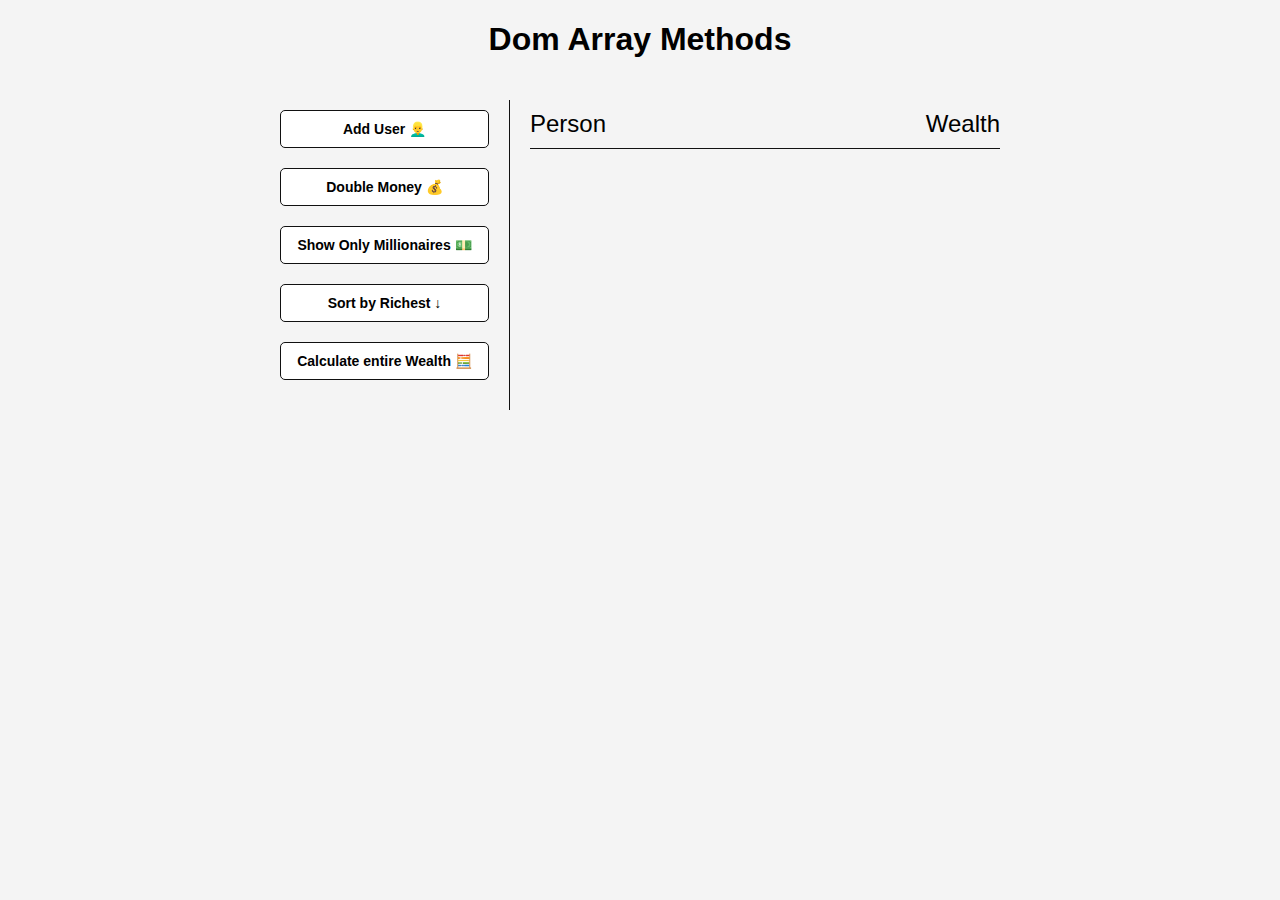
<file: DOMArrayMethod/index.html>
<!DOCTYPE html>
<html lang="en">
  <head>
    <meta charset="UTF-8" />
    <meta name="viewport" content="width=device-width, initial-scale=1.0" />
    <link rel="stylesheet" href="style.css" />
    <title>DOM Array Methods</title>
  </head>
  <body>
    <h1>Dom Array Methods</h1>
    <div class="container">
      <aside>
        <button id="add-user">Add User 👱‍♂️</button>
        <button id="double">Double Money 💰</button>
        <button id="show-millionaires">Show Only Millionaires 💵</button>
        <button id="sort">Sort by Richest ↓</button>
        <button id="calculate-wealth">Calculate entire Wealth 🧮</button>
      </aside>
      <main id="main">
        <h2><strong>Person</strong>Wealth</h2>
      </main>
    </div>

    <script src="script.js"></script>
  </body>
</html>
</file>
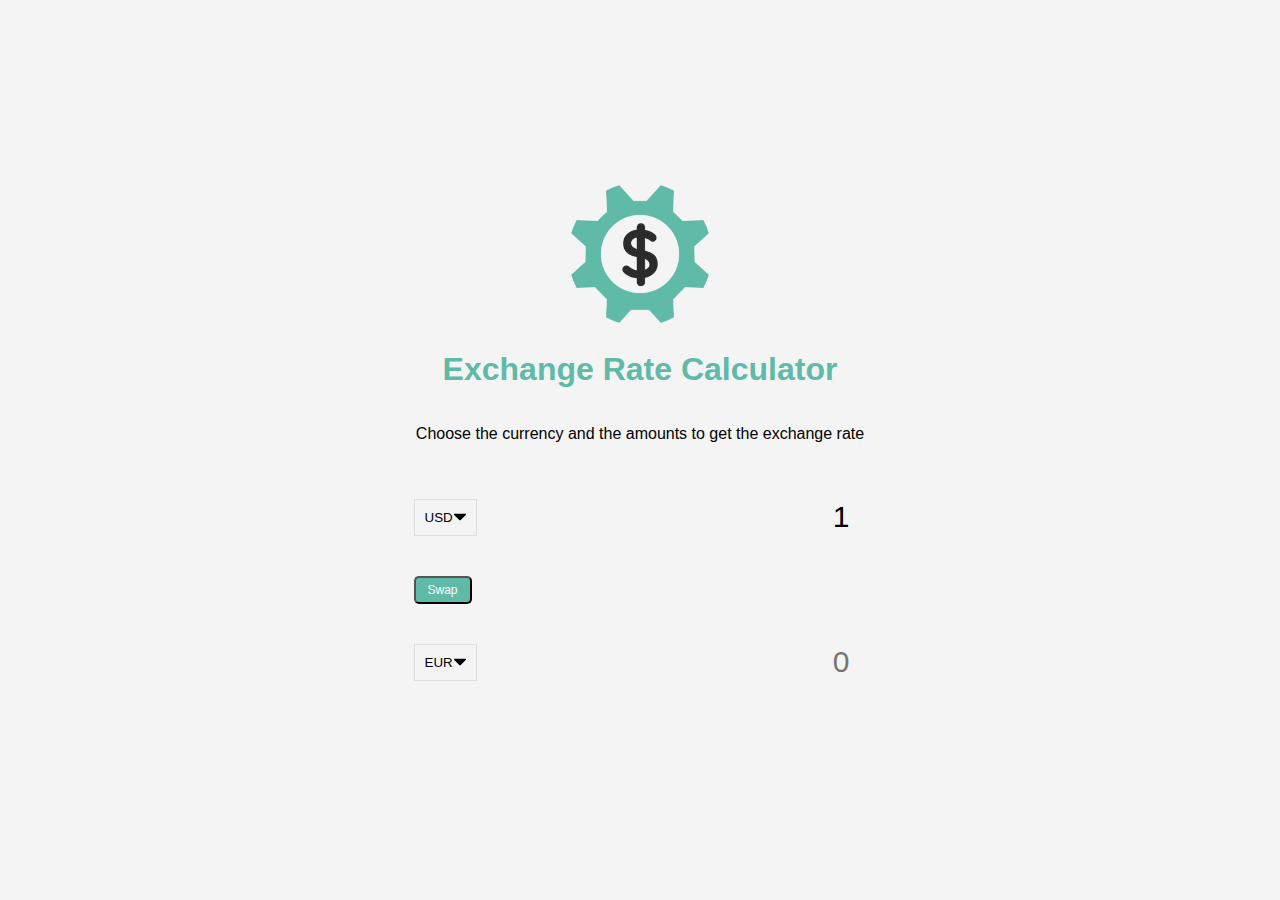
<file: exchangeRateCalculator/index.html>
<!DOCTYPE html>
<html lang="en">
  <head>
    <meta charset="UTF-8" />
    <meta name="viewport" content="width=device-width, initial-scale=1.0" />
    <title>Exchange Rate Calculator</title>
    <link rel="stylesheet" href="style.css" />
  </head>
  <body>
    <img src="img/money.png" alt="Money" class="money-img" />
    <h1>Exchange Rate Calculator</h1>
    <p>Choose the currency and the amounts to get the exchange rate</p>
    <div class="container">
      <div class="currency">
        <select id="currency-one">
          <option value="AED">AED</option>
          <option value="ARS">ARS</option>
          <option value="AUD">AUD</option>
          <option value="BGN">BGN</option>
          <option value="BRL">BRL</option>
          <option value="BSD">BSD</option>
          <option value="CAD">CAD</option>
          <option value="CHF">CHF</option>
          <option value="CLP">CLP</option>
          <option value="CNY">CNY</option>
          <option value="COP">COP</option>
          <option value="CZK">CZK</option>
          <option value="DKK">DKK</option>
          <option value="DOP">DOP</option>
          <option value="EGP">EGP</option>
          <option value="EUR">EUR</option>
          <option value="FJD">FJD</option>
          <option value="GBP">GBP</option>
          <option value="GTQ">GTQ</option>
          <option value="HKD">HKD</option>
          <option value="HRK">HRK</option>
          <option value="HUF">HUF</option>
          <option value="IDR">IDR</option>
          <option value="ILS">ILS</option>
          <option value="INR">INR</option>
          <option value="ISK">ISK</option>
          <option value="JPY">JPY</option>
          <option value="KRW">KRW</option>
          <option value="KZT">KZT</option>
          <option value="MXN">MXN</option>
          <option value="MYR">MYR</option>
          <option value="NOK">NOK</option>
          <option value="NZD">NZD</option>
          <option value="PAB">PAB</option>
          <option value="PEN">PEN</option>
          <option value="PHP">PHP</option>
          <option value="PKR">PKR</option>
          <option value="PLN">PLN</option>
          <option value="PYG">PYG</option>
          <option value="RON">RON</option>
          <option value="RUB">RUB</option>
          <option value="SAR">SAR</option>
          <option value="SEK">SEK</option>
          <option value="SGD">SGD</option>
          <option value="THB">THB</option>
          <option value="TRY">TRY</option>
          <option value="TWD">TWD</option>
          <option value="UAH">UAH</option>
          <option value="USD" selected>USD</option>
          <option value="UYU">UYU</option>
          <option value="VND">VND</option>
          <option value="ZAR">ZAR</option>
        </select>
        <input type="number" id="amount-one" placeholder="0" value="1" />
      </div>

      <div class="swap-rate-container">
        <button class="btn" id="swap">Swap</button>
        <div class="rate" id="rate"></div>
      </div>

      <div class="currency">
        <select id="currency-two">
          <option value="AED">AED</option>
          <option value="ARS">ARS</option>
          <option value="AUD">AUD</option>
          <option value="BGN">BGN</option>
          <option value="BRL">BRL</option>
          <option value="BSD">BSD</option>
          <option value="CAD">CAD</option>
          <option value="CHF">CHF</option>
          <option value="CLP">CLP</option>
          <option value="CNY">CNY</option>
          <option value="COP">COP</option>
          <option value="CZK">CZK</option>
          <option value="DKK">DKK</option>
          <option value="DOP">DOP</option>
          <option value="EGP">EGP</option>
          <option value="EUR" selected>EUR</option>
          <option value="FJD">FJD</option>
          <option value="GBP">GBP</option>
          <option value="GTQ">GTQ</option>
          <option value="HKD">HKD</option>
          <option value="HRK">HRK</option>
          <option value="HUF">HUF</option>
          <option value="IDR">IDR</option>
          <option value="ILS">ILS</option>
          <option value="INR">INR</option>
          <option value="ISK">ISK</option>
          <option value="JPY">JPY</option>
          <option value="KRW">KRW</option>
          <option value="KZT">KZT</option>
          <option value="MXN">MXN</option>
          <option value="MYR">MYR</option>
          <option value="NOK">NOK</option>
          <option value="NZD">NZD</option>
          <option value="PAB">PAB</option>
          <option value="PEN">PEN</option>
          <option value="PHP">PHP</option>
          <option value="PKR">PKR</option>
          <option value="PLN">PLN</option>
          <option value="PYG">PYG</option>
          <option value="RON">RON</option>
          <option value="RUB">RUB</option>
          <option value="SAR">SAR</option>
          <option value="SEK">SEK</option>
          <option value="SGD">SGD</option>
          <option value="THB">THB</option>
          <option value="TRY">TRY</option>
          <option value="TWD">TWD</option>
          <option value="UAH">UAH</option>
          <option value="USD">USD</option>
          <option value="UYU">UYU</option>
          <option value="VND">VND</option>
          <option value="ZAR">ZAR</option>
        </select>
        <input type="number" id="amount-two" placeholder="0" />
      </div>
    </div>

    <script src="script.js"></script>
  </body>
</html>
</file>
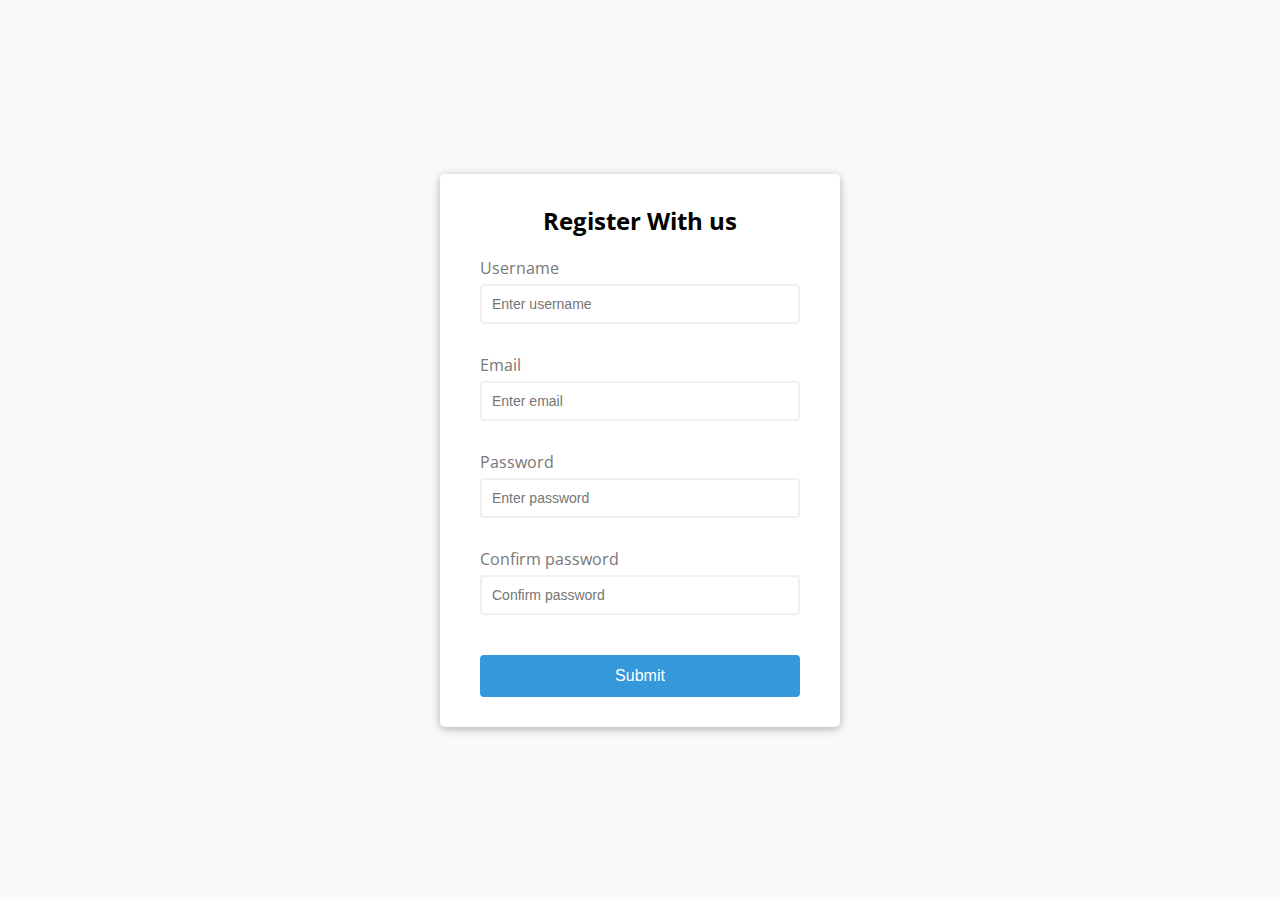
<file: formValidation/index.html>
<!DOCTYPE html>
<html lang="en">
  <head>
    <meta charset="UTF-8" />
    <meta name="viewport" content="width=device-width, initial-scale=1.0" />
    <link rel="stylesheet" href="style.css" />
    <title>Form Validator</title>
  </head>
  <body>
    <div class="container">
      <form id="form" class="form">
        <h2>Register With us</h2>
        <div class="form-control">
          <label for="username">Username</label>
          <input type="text" id="username" placeholder="Enter username" />
          <small>Error message</small>
        </div>
        <div class="form-control">
          <label for="email">Email</label>
          <input type="text" id="email" placeholder="Enter email" />
          <small>Error message</small>
        </div>
        <div class="form-control">
          <label for="password">Password</label>
          <input type="password" id="password" placeholder="Enter password" />
          <small>Error message</small>
        </div>
        <div class="form-control">
          <label for="password2">Confirm password</label>
          <input
            type="password"
            id="password2"
            placeholder="Confirm password"
          />
          <small>Error message</small>
        </div>
        <button type="submit">Submit</button>
      </form>
    </div>
    <script src="script.js"></script>
  </body>
</html>
</file>
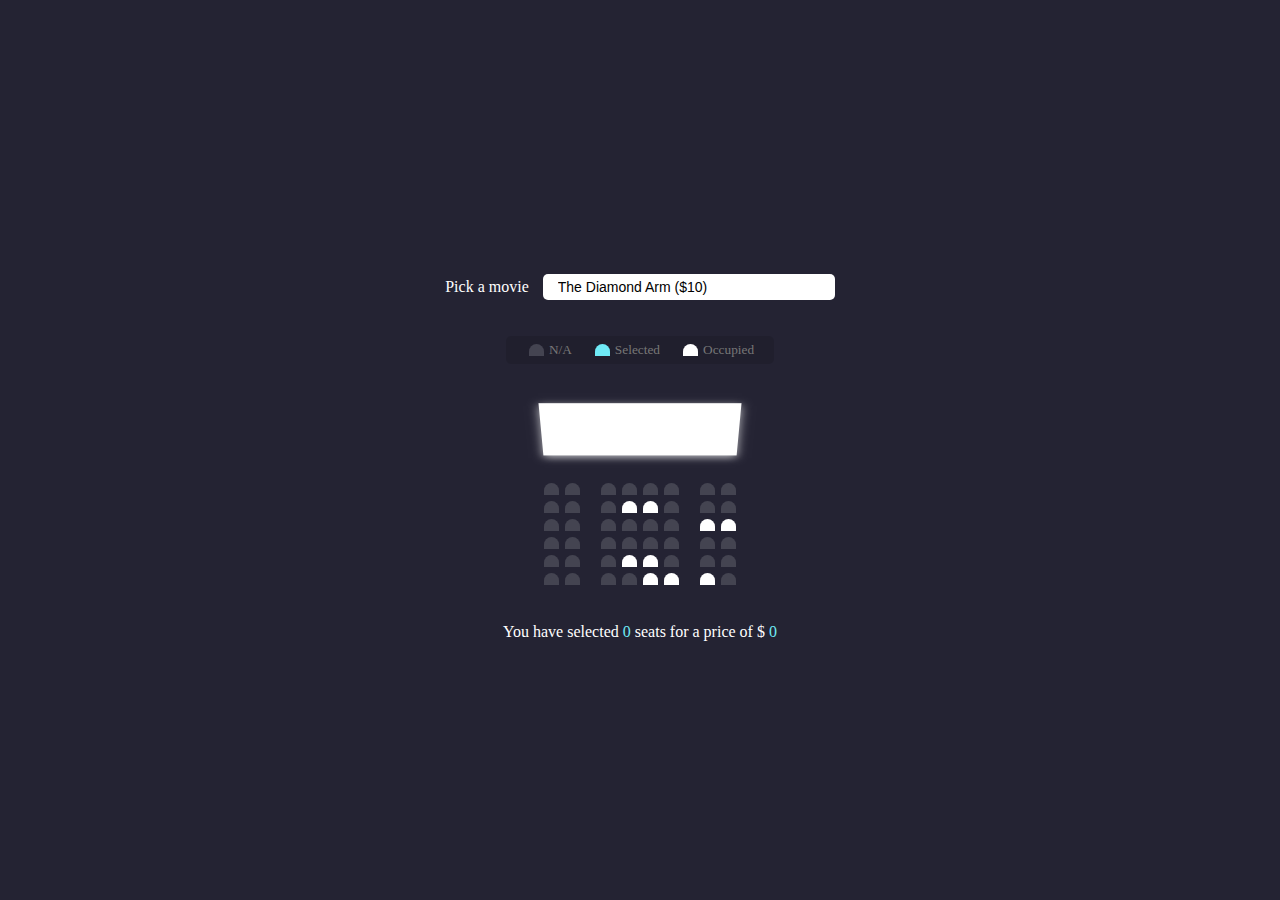
<file: movieSeatsBooking/index.html>
<!DOCTYPE html>
<html lang="en">
  <head>
    <meta charset="UTF-8" />
    <meta name="viewport" content="width=device-width, initial-scale=1.0" />
    <link rel="stylesheet" href="style.css" />
    <title>Movie Seats Booking</title>
  </head>
  <body>
    <div class="movie-container">
      <label>Pick a movie</label>
      <select id="movie">
        <option value="10">The Diamond Arm ($10)</option>
        <option value="12">Moscow Does Not Believe in Tears ($12)</option>
        <option value="8">Ivan Vasilievich Changes Professions ($8)</option>
        <option value="9">Winnie The Pooh ($9)</option>
      </select>
    </div>

    <ul class="showcase">
      <li>
        <div class="seat"></div>
        <small>N/A</small>
      </li>
      <li>
        <div class="seat selected"></div>
        <small>Selected</small>
      </li>
      <li>
        <div class="seat occupied"></div>
        <small>Occupied</small>
      </li>
    </ul>
    <div class="container">
      <div class="screen"></div>
      <div class="row">
        <div class="seat"></div>
        <div class="seat"></div>
        <div class="seat"></div>
        <div class="seat"></div>
        <div class="seat"></div>
        <div class="seat"></div>
        <div class="seat"></div>
        <div class="seat"></div>
      </div>
      <div class="row">
        <div class="seat"></div>
        <div class="seat"></div>
        <div class="seat"></div>
        <div class="seat occupied"></div>
        <div class="seat occupied"></div>
        <div class="seat"></div>
        <div class="seat"></div>
        <div class="seat"></div>
      </div>
      <div class="row">
        <div class="seat"></div>
        <div class="seat"></div>
        <div class="seat"></div>
        <div class="seat"></div>
        <div class="seat"></div>
        <div class="seat"></div>
        <div class="seat occupied"></div>
        <div class="seat occupied"></div>
      </div>
      <div class="row">
        <div class="seat"></div>
        <div class="seat"></div>
        <div class="seat"></div>
        <div class="seat"></div>
        <div class="seat"></div>
        <div class="seat"></div>
        <div class="seat"></div>
        <div class="seat"></div>
      </div>
      <div class="row">
        <div class="seat"></div>
        <div class="seat"></div>
        <div class="seat"></div>
        <div class="seat occupied"></div>
        <div class="seat occupied"></div>
        <div class="seat"></div>
        <div class="seat"></div>
        <div class="seat"></div>
      </div>
      <div class="row">
        <div class="seat"></div>
        <div class="seat"></div>
        <div class="seat"></div>
        <div class="seat"></div>
        <div class="seat occupied"></div>
        <div class="seat occupied"></div>
        <div class="seat occupied"></div>
        <div class="seat"></div>
      </div>
    </div>
    <p class="text">
      You have selected <span id="count">0</span> seats for a price of $
      <span id="total">0</span>
    </p>
    <script src="script.js"></script>
  </body>
</html>
</file>
<file: DOMArrayMethod/style.css>
* {
  box-sizing: border-box;
}

body {
  background: #f4f4f4;
  font-family: Arial, Helvetica, sans-serif;
  display: flex;
  flex-direction: column;
  align-items: center;
  min-height: 100vh;
  margin: 0;
}

.container {
  display: flex;
  padding: 20px;
  margin: 0 auto;
  width: 800px;
}

aside {
  padding: 10px 20px;
  width: 250px;
  border-right: 1px solid #111;
}

button {
  cursor: pointer;
  background-color: #fff;
  border: 1px solid #111;
  border-radius: 5px;
  display: block;
  width: 100%;
  padding: 10px;
  margin-bottom: 20px;
  font-weight: bold;
  font-size: 14px;
}

main {
  flex: 1;
  padding: 10px 20px;
}

h2 {
  border-bottom: 1px solid #111;
  padding-bottom: 10px;
  display: flex;
  justify-content: space-between;
  font-weight: 300;
  margin: 0 0 20px;
}

h3 {
  background-color: #fff;
  border-bottom: 1px solid #111;
  padding: 10px;
  display: flex;
  justify-content: space-between;
  font-weight: 300;
  margin: 20px 0 0;
}

.person {
  display: flex;
  justify-content: space-between;
  font-size: 20px;
  margin-bottom: 10px;
}
</file>
<file: exchangeRateCalculator/style.css>
:root {
  --primary-color: #5fbaa7;
}

* {
  box-sizing: border-box;
}

body {
  background-color: #f4f4f4;
  font-family: Arial, Helvetica, sans-serif;
  display: flex;
  flex-direction: column;
  align-items: center;
  justify-content: center;
  height: 100vh;
  margin: 0;
  padding: 20px;
}

h1 {
  color: var(--primary-color);
}

p {
  text-align: center;
}

.btn {
  color: #fff;
  background-color: var(--primary-color);
  cursor: pointer;
  border-radius: 5px;
  font-size: 12px;
  padding: 5px 12px;
}

.money-img {
  width: 150px;
}

.currency {
  padding: 40px 0;
  display: flex;
  align-items: center;
  justify-content: space-between;
}

.currency select {
  padding: 10px 20px 10px 10px;
  -moz-appearance: none;
  -webkit-appearance: none;
  appearance: none;
  border: 1px solid #dedede;
  background: transparent;
  background-image: url("data:image/svg+xml;charset=US-ASCII,%3Csvg%20xmlns%3D%22http%3A%2F%2Fwww.w3.org%2F2000%2Fsvg%22%20width%3D%22292.4%22%20height%3D%22292.4%22%3E%3Cpath%20fill%3D%22%20000002%22%20d%3D%22M287%2069.4a17.6%2017.6%200%200%200-13-5.4H18.4c-5%200-9.3%201.8-12.9%205.4A17.6%2017.6%200%200%200%200%2082.2c0%205%201.8%209.3%205.4%2012.9l128%20127.9c3.6%203.6%207.8%205.4%2012.8%205.4s9.2-1.8%2012.8-5.4L287%2095c3.5-3.5%205.4-7.8%205.4-12.8%200-5-1.9-9.2-5.5-12.8z%22%2F%3E%3C%2Fsvg%3E");
  background-position: right 10px top 50%, 0, 0;
  background-size: 12px auto, 100%;
  background-repeat: no-repeat;
}

.currency input {
  border: 0;
  background: transparent;
  font-size: 30px;
  text-align: right;
}

.swap-rate-container {
  display: flex;
  align-items: center;
  justify-content: space-between;
}

.rate {
  color: var(--primary-color);
  font-size: 14px;
  padding: 0 10px;
}

select:focus,
input:focus,
button:focus {
  outline: 0;
}
</file>
<file: formValidation/style.css>
@import url("https://fonts.googleapis.com/css2?family=Open+Sans&display=swap");

:root {
  --success-color: #2ecc71;
  --error-color: #e74c3c;
}
* {
  box-sizing: border-box;
}

body {
  background-color: #f9fafb;
  font-family: "Open Sans", sans-serif;
  display: flex;
  align-items: center;
  justify-content: center;
  min-height: 100vh;
  margin: 0;
}
.container {
  background-color: #fff;
  border-radius: 5px;
  box-shadow: 0 2px 10px rgba(0, 0, 0, 0.3);
  width: 400px;
}

h2 {
  text-align: center;
  margin: 0 0 20px;
}
.form {
  padding: 30px 40px;
}

.form-control {
  margin-bottom: 10px;
  padding-bottom: 20px;
  position: relative;
}

.form-control label {
  color: #777;
  display: block;
  margin-bottom: 5px;
}
.form-control input {
  border: 2px solid #f0f0f0;
  border-radius: 4px;
  display: block;
  width: 100%;
  padding: 10px;
  font-size: 14px;
}

.form-control input:focus {
  outline: 0;
  border-color: #777;
}

.form-control.success input {
  border-color: var(--success-color);
}

.form-control.error input {
  border-color: var(--error-color);
}

.form-control small {
  color: var(--error-color);
  position: absolute;
  bottom: 0;
  left: 0;
  visibility: hidden;
}

.form-control.error small {
  visibility: visible;
}

.form button {
  cursor: pointer;
  background-color: #3498db;
  border: 2px solid #3498db;
  border-radius: 4px;
  color: #fff;
  display: block;
  font-size: 16px;
  padding: 10px;
  margin-top: 20px;
  width: 100%;
}
</file>
<file: movieSeatsBooking/style.css>
@import url("https://fonts.googleapis.com/css2?family=Lato&family=Open+Sans&family=Roboto&display=swap");

* {
  box-sizing: border-box;
}

body {
  background-color: #242333;
  color: #fff;
  display: flex;
  flex-direction: column;
  align-items: center;
  justify-content: center;
  height: 100vh;
  font-family: "Lato" sans-serif;
  margin: 0;
}

.movie-container {
  margin: 20px 0;
}

.movie-container select {
  background-color: #fff;
  border: 0;
  border-radius: 5px;
  font-size: 14px;
  margin-left: 10px;
  padding: 5px 15px 5px 15px;
  -moz-appearance: none;
  -webkit-appearance: none;
  appearance: none;
}

.container {
  perspective: 1000px;
  margin-bottom: 30px;
}

.seat {
  background-color: #444451;
  height: 12px;
  width: 15px;
  margin: 3px;
  border-top-left-radius: 10px;
  border-top-right-radius: 10px;
}

.seat.selected {
  background-color: #6feaf6;
}

.seat.occupied {
  background-color: #fff;
}

.seat:nth-of-type(2) {
  margin-right: 18px;
}

.seat:nth-last-of-type(2) {
  margin-left: 18px;
}

.seat:not(.occupied):hover {
  cursor: pointer;
  transform: scale(1.2);
}

.showcase .seat:not(.occupied):hover {
  cursor: default;
  transform: scale(1);
}

.showcase {
  background: rgba(0, 0, 0, 0.1);
  padding: 5px 10px;
  border-radius: 5px;
  color: #777;
  list-style-type: none;
  display: flex;
  justify-content: space-between;
}

.showcase li {
  display: flex;
  align-items: center;
  justify-content: center;
  margin: 0 10px;
}

.showcase li small {
  margin-left: 2px;
}

.row {
  display: flex;
}

.screen {
  background-color: #fff;
  height: 70px;
  width: 100%;
  margin: 15px 0;
  transform: rotateX(-45deg);
  box-shadow: 0 3px 10px rgba(255, 255, 255, 0.7);
}

p.text {
  margin: 5px 0;
}

p.text span {
  color: #6feaf6;
}
</file>
